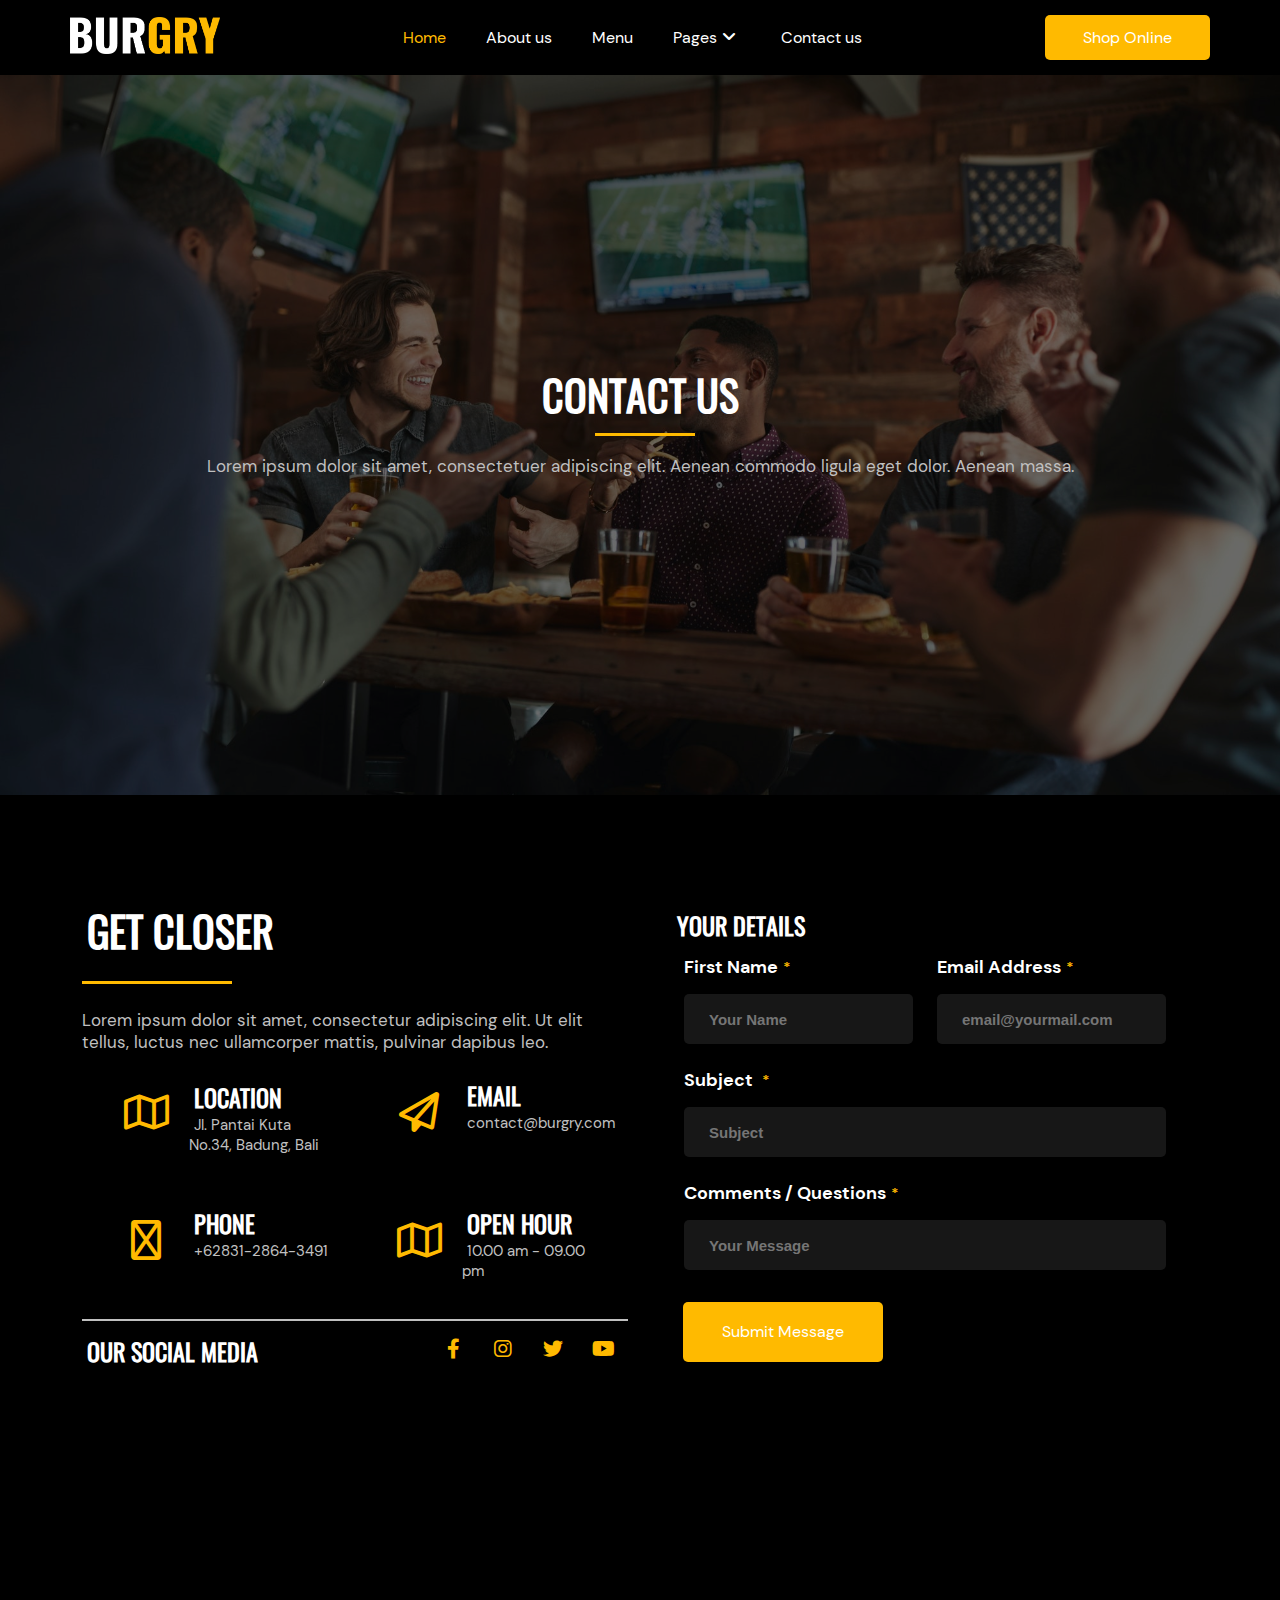
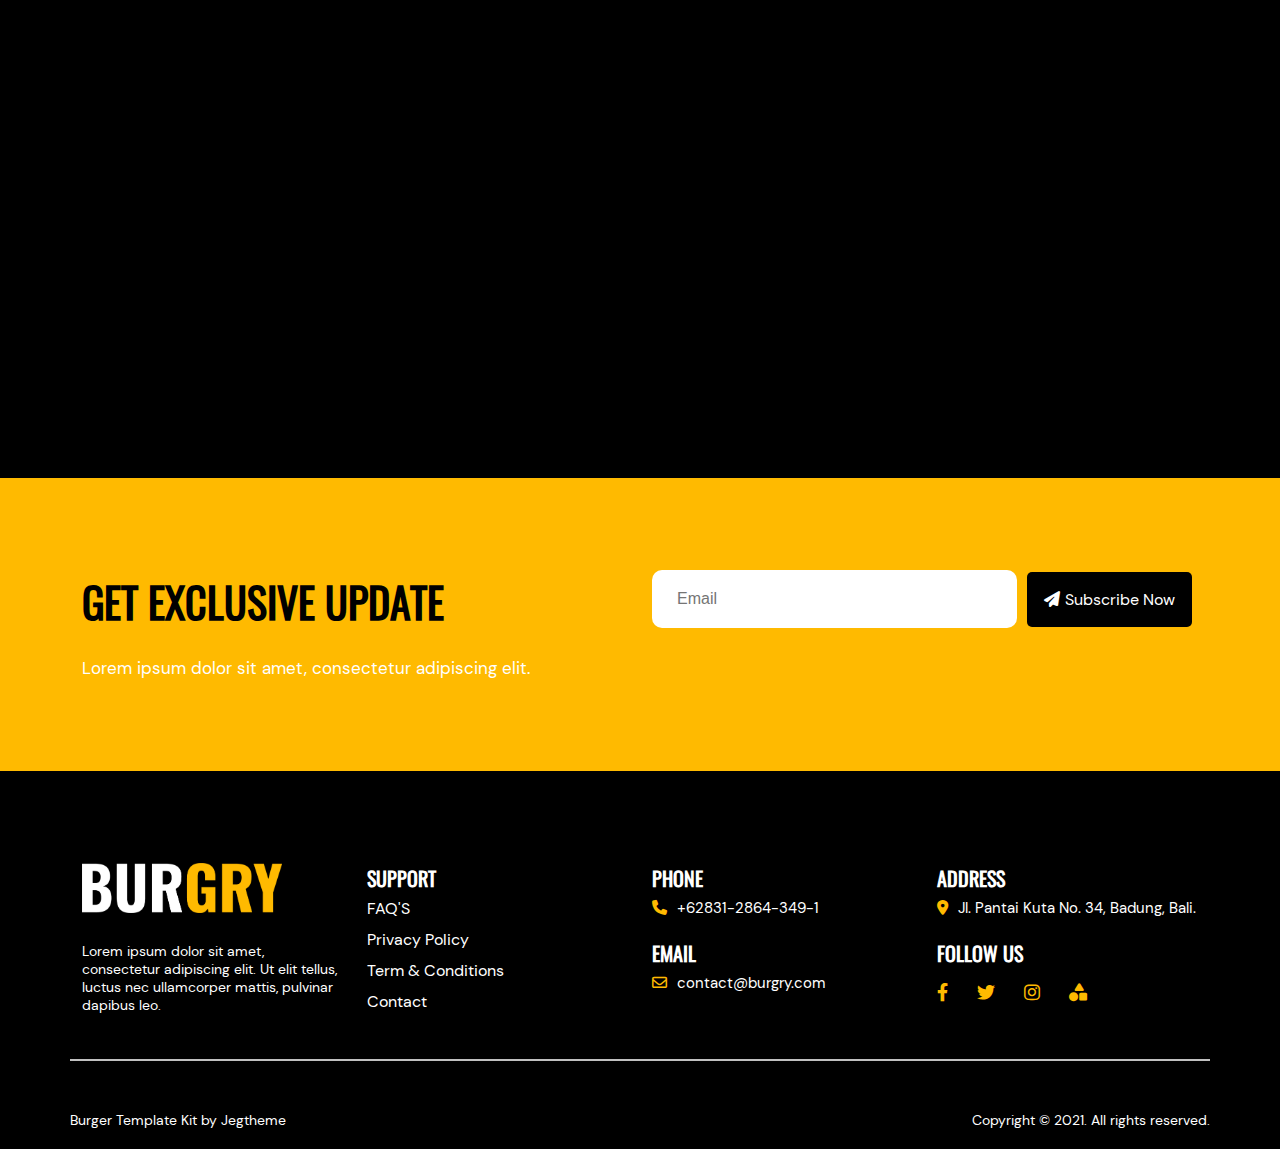
<file: burger & fast food/contactus.html>
<!DOCTYPE html>
<html lang="en">
<head>
    <meta charset="UTF-8">
    <meta http-equiv="X-UA-Compatible" content="IE=edge">
    <meta name="viewport" content="width=device-width, initial-scale=1.0">
    <title>project</title>
    <link rel="stylesheet" href="css/style.css">
    <link rel="stylesheet" href="css/media.css">
    <link rel="stylesheet" href="css/fonts.css">
    <link rel="stylesheet" href="css/all.min.css">
</head>
<body>
    <header>
        <div class="container">
            <div class="row justify-between align-center">
                <div class="logo">
                    <img src="img/logo.png" alt="">
                </div>
                <div class="menu">
                    <ul class="row">
                        <li>
                            <a href="index.html">Home</a>
                        </li>
                        <li>
                            <a href="about.html">About us</a>
                        </li>
                        <li>
                            <a href="menu.html">Menu</a>
                        </li>
                        <li>
                            <a href="pages.html">Pages<i class="fa-solid fa-angle-down"></i></a>
                        </li>
                        <li>
                            <a href="contactus.html">Contact us</a>
                        </li>
                    </ul>
                </div>
                <a href="#">
                    <div class="btn">
                        Shop Online
                    </div>
                </a>
            </div>
        </div>
    </header>
    <section>
        <div class="contect-us">
            <div class="container">
                    <h2>CONTACT US</h2>
                    <div class="devider1"></div>
                    <div>
                        <p>Lorem ipsum dolor sit amet, consectetuer adipiscing elit. Aenean
                            commodo ligula eget dolor. Aenean massa.
                        </p>
                    </div>
            </div>
        </div>
    </section>
    <section>
        <div class="details">
            <div class="container">
                <div class="row justify-center align-center">
                    <div class="xl-6">
                        <div class="information">
                            <h2>GET CLOSER</h2>
                            <div class="devider"></div>
                            <p>Lorem ipsum dolor sit amet, consectetur adipiscing elit. Ut elit tellus, luctus nec ullamcorper mattis, pulvinar dapibus leo.</p>
                        </div>
                        <div class="row">
                            <div class="xl-6 row justify-center align-center">
                               <div class="xl-4">
                                 <div class="box-icon">
                                    <i class="fa-regular fa-map"></i>
                                 </div>
                               </div>
                               <div class="xl-8">
                                 <h2>LOCATION</h2>
                                 <span>Jl. Pantai Kuta No.34, Badung, Bali</span>
                               </div>
                            </div>
                            <div class="xl-6 row">
                                <div class="xl-4">
                                    <div class="box-icon">
                                        <i class="fa-regular fa-paper-plane"></i>
                                    </div>
                                  </div>
                                  <div class="xl-8">
                                    <h2>EMAIL</h2>
                                    <span>contact@burgry.com</span>
                                  </div>
                            </div>
                            <div class="xl-6 row">
                                <div class="xl-4">
                                    <div class="box-icon">
                                        <i class="fa-solid fa-phone"></i>
                                    </div>
                                  </div>
                                  <div class="xl-8">
                                    <h2>PHONE</h2>
                                    <span>+62831-2864-3491</span>
                                  </div>
                            </div>
                            <div class="xl-6 row">
                                <div class="xl-4">
                                    <div class="box-icon">
                                       <i class="fa-regular fa-map"></i>
                                    </div>
                                  </div>
                                  <div class="xl-8">
                                    <h2>OPEN HOUR</h2>
                                    <span>10.00 am - 09.00 pm</span>
                                  </div>
                            </div>
                        </div>
                        <div class="span"></div>
                        <div class="row align-center justify-between">
                            <div>
                             <h2>OUR SOCIAL MEDIA</h2>
                            </div>
                             <div class="information-icons row">
                                <div class="box">
                                    <a href="#"><i class="fa-brands fa-facebook-f"></i></a>
                                </div>
                                <div class="box">
                                    <a href="#"> <i class="fa-brands fa-instagram"></i></a>
                                </div>
                                <div class="box">
                                    <a href="#"><i class="fa-brands fa-twitter"></i></a>
                                </div>
                                <div class="box">
                                    <i class="fa-brands fa-youtube"></i>
                                </div>
                             </div>
                         </div>
                    </div>
                    <div class="xl-6">
                       <div class="form">
                        <form>
                            <h2>YOUR DETAILS</h2>
                            <div class="row">
                                <div class="xl-6">
                                    <label>First Name<span>*</span></label>
                                    <input type="text" placeholder="Your Name">
                                </div>
                                <div class="xl-6">
                                    <label>Email Address<span>*</span></label>
                                    <input type="email" placeholder="email@yourmail.com">
                                </div>
                            </div>
                            <div class="xl-12">
                                <label>Subject <span>*</span></label>
                                <input type="text" placeholder="Subject">
                            </div>
                            <div class="xl-12" id="comments">
                                <label>Comments / Questions<span>*</span></label>
                                <input type="text" placeholder="Your Message">
                            </div>
                            <div class="btn">
                                Submit Message
                            </div>
                        </form>
                       </div>
                    </div>
                </div>
            </div>
        </div>
    </section>
    <section>
        <div class="google-map">
            <div class="container">
                <iframe src="https://www.google.com/maps/embed?pb=!1m18!1m12!1m3!1d59521.184003645525!2d72.71984925820313!3d21.189219099999995!2m3!1f0!2f0!3f0!3m2!1i1024!2i768!4f13.1!3m3!1m2!1s0x3be04d6e9202d0a3%3A0x52958cf5dd37e15!2sBurger%20King!5e0!3m2!1sen!2sin!4v1678611867132!5m2!1sen!2sin" width="100%" height="450" style="border:0;" allowfullscreen="" loading="lazy" referrerpolicy="no-referrer-when-downgrade"></iframe>
            </div>
        </div>
    </section>
    <section>
        <div class="subscribe">
            <div class="container">
                <div class="row">
                    <div class="xl-6">
                        <div class="content">
                            <h2>GET EXCLUSIVE UPDATE</h2>
                            <p>Lorem ipsum dolor sit amet, consectetur adipiscing elit.</p>
                        </div>
                    </div>
                    <div class="xl-6">
                       <div class="sub-now row align-center">
                        <input type="text" placeholder="Email">
                        <div class="btn">
                            <i class="fa-solid fa-paper-plane"></i>Subscribe Now
                        </div>
                       </div>
                    </div>
                </div>
            </div>
        </div>
    </section>
    <footer>
       <div class="container">
         <div class="row justify-between">
            <div class="xl-3">
                <div class="logo">
                    <img src="img/logo.png" alt="">
                </div>
                <p>Lorem ipsum dolor sit amet, consectetur adipiscing elit. Ut elit tellus, luctus nec ullamcorper mattis, pulvinar dapibus leo.</p>
            </div>
            <div class="xl-3">
                <h4>SUPPORT</h4>
                <div class="menu">
                    <ul>
                        <li><a href="#">FAQ'S</a></li>
                        <li><a href="#">Privacy Policy</a></li>
                        <li><a href="#">Term & Conditions</a></li>
                        <li><a href="#">Contact</a></li>
                    </ul>
                </div>
            </div>
            <div class="xl-3">
                <div class="information">
                    <h4>PHONE</h4>
                    <span><i class="fa-solid fa-phone"></i>+62831-2864-349-1</span>
                </div>
                <div class="information">
                    <h4>EMAIL</h4>
                    <span><i class="fa-regular fa-envelope"></i>contact@burgry.com</span>
                </div>
            </div>
            <div class="xl-3">
                <div class="information">
                    <h4>ADDRESS</h4>
                    <span><i class="fa-solid fa-location-dot"></i>Jl. Pantai Kuta No. 34, Badung, Bali.</span>
                </div>
                <div class="information-icons">
                    <h4>FOLLOW US</h4>
                    <a href="#"><i class="fa-brands fa-facebook-f"></i></a>
                    <a href="#"><i class="fa-brands fa-twitter"></i></a>
                    <a href="#"> <i class="fa-brands fa-instagram"></i></a>
                    <a href="#"><i class="fa-solid fa-shapes"></i></a>
                </div>
            </div>
            <div class="span"></div>
               <div><p>Burger Template Kit by Jegtheme</p></div>
                <div><p>Copyright © 2021. All rights reserved.</p></div>
         </div>
       </div>
    </footer>
</body>
</html>
</file>
<file: burger & fast food/css/style.css>
* {
  margin: 0;
  padding: 0;
  box-sizing: border-box;
  outline: none;
}

.container {
  max-width: 1140px;
  margin: 0 auto;
}

.row {
  display: flex;
  flex-wrap: wrap;
}

.justify-between {
  justify-content: space-between;
}

.justify-start {
  justify-content: flex-start;
}

.justify-center {
  justify-content: center;
}

.align-center {
  align-items: center;
}

a {
  text-decoration: none;
}

ul, ol {
  list-style: none;
}

.xs-1 {
  width: 8.3333%;
}

.xs-2 {
  width: 16.6666%;
}

.xs-3 {
  width: 24.99%;
}

.xs-4 {
  width: 33.33%;
}

.xs-5 {
  width: 41.99%;
}

.xs-6 {
  width: 50%;
}

.xs-7 {
  width: 58.33%;
}

.xs-8 {
  width: 66.66%;
}

.xs-9 {
  width: 75%;
}

.xs-10 {
  width: 83.32%;
}

.xs-11 {
  width: 91.65%;
}

.xs-12 {
  width: 100%;
}

.xs-1, .xs-2, .xs-3, .xs-4, .xs-5, .xs-6, .xs-7, .xs-8, .xs-9, .xs-10, .xs-11, .xs-12 .sm-1,
.sm-2, .sm-3, .sm-4, .sm-5, .sm-6, .sm-7, .sm-8, .sm-9, .sm-10, .sm-11, .sm-12 .md-1,
.md-2, .md-3, .md-4, .md-5, .md-6, .md-7, .md-8, .md-9, .md-10, .md-11, .md-12 .lg-1,
.lg-2, .lg-3, .lg-4, .lg-5, .lg-6, .lg-7, .lg-8, .lg-9, .lg-10, .lg-11, .lg-12 .xl-1,
.xl-2, .xl-3, .xl-4, .xl-5, .xl-6, .xl-7, .xl-8, .xl-9, .xl-10, .xl-11, .xl-12 {
  padding: 12px;
}

.devider {
  width: 150px;
  border-top: 3px solid #FFBA00;
  margin: 20px 0;
}

.devider1 {
  width: 100px;
  border-top: 3px solid #FFBA00;
  position: absolute;
  top: 47%;
  left: 46.5%;
  margin: 10px 0;
}

.dr {
  width: 150px;
  border-top: 3px solid #FFBA00;
  margin: 10px 0;
  position: absolute;
  left: 45%;
}

.details span, .counter .box span, footer .information span, .order-food .order-content .delivery-box span, .video .content span, .offer .offer-box span, .slider span {
  font-size: 18px;
  font-family: "DM Sans";
  color: #FFFFFF;
}

.food-menu .div {
  font-size: 20px;
  color: #FFBA00;
  font-family: "oswald";
  font-weight: 600;
}

.custmore-reviews .news-box a, .news-articale .news-box a {
  font-size: 22px;
  font-family: "Oswald";
  color: #FFFFFF;
}

header {
  background-color: #000000;
  padding: 15px 0;
}
header .logo img {
  width: 150px;
}
header .menu ul li:first-child a {
  color: #FFBA00;
}
header .menu ul li a {
  font-size: 16px;
  color: #FFFFFF;
  font-family: "DM Sans";
  padding: 0 20px;
}
header .menu ul li i {
  padding: 0 6px;
}
header .menu ul a:hover {
  color: #FFBA00;
}
header a .btn {
  width: 165px;
  height: 45px;
  background-color: #FFBA00;
  color: #FFFFFF;
  line-height: 45px;
  text-align: center;
  border-radius: 5px;
  font-family: "DM Sans";
}

.slider {
  background-image: linear-gradient(0deg, #000000 0%, rgba(0, 0, 0, 0.8901960784) 74%), url("../img/dark-wooden-background-with-flour-dust-e1627971410843.jpg");
  background-size: cover;
  padding: 60px 100px;
}
.slider .slider-img img {
  width: 100%;
}
.slider .slider-img:hover img {
  transform: translateY(-2%);
  transition: all 0.5s;
}
.slider .contant {
  margin-left: 30px;
}
.slider .contant h2 {
  font-size: 62px;
  color: #FFFFFF;
  font-family: "oswald";
  text-transform: uppercase;
  font-weight: 600;
}
.slider .contant p {
  font-size: 17px;
  font-family: "DM Sans";
  color: #C0C0C0;
  font-weight: 400;
  margin-top: 25px;
}
.slider i {
  font-size: 40px;
  color: #FFBA00;
  margin-bottom: 15px;
  margin-left: 30px;
}
.slider span {
  margin-left: 30px;
}
.slider .btn {
  width: 165px;
  height: 45px;
  background-color: #FFBA00;
  color: #FFFFFF;
  line-height: 45px;
  text-align: center;
  border-radius: 5px;
  font-family: "DM Sans";
  color: #000000;
  margin-left: 30px;
}

.mentor {
  background-color: #000000;
  padding: 40px 0;
}
.mentor .box, .mentor .box1, .mentor .box2 {
  width: 100%;
  height: 125px;
  background-color: #FFBA00;
  border-radius: 10px;
}
.mentor .box .box-img img, .mentor .box1 .box-img img, .mentor .box2 .box-img img {
  width: 100%;
}
.mentor .box h2, .mentor .box1 h2, .mentor .box2 h2 {
  font-size: 62px;
  color: #FFFFFF;
  font-family: "oswald";
  text-transform: uppercase;
  font-weight: 600;
  font-size: 24px;
}
.mentor .box p, .mentor .box1 p, .mentor .box2 p {
  font-size: 17px;
  font-family: "DM Sans";
  color: #C0C0C0;
  font-weight: 400;
  margin-top: 25px;
  color: #FFFFFF;
  margin-bottom: 5px;
}
.mentor .box a, .mentor .box1 a, .mentor .box2 a {
  font-size: 16px;
  color: #000000;
  font-family: "DM Sans";
}
.mentor .box1 {
  background-color: #007f5b;
}
.mentor .box1 a {
  color: #FFBA00;
}
.mentor .box2 {
  background-color: #d60000;
}
.mentor .box2 a {
  color: #FFBA00;
}

.offer {
  background-color: #000000;
  padding: 60px 0;
}
.offer .offer-box {
  width: 100%;
  height: auto;
  background-color: #171717;
  padding: 15px;
  border-radius: 10px;
}
.offer .offer-box span {
  color: #FFBA00;
  margin: none;
}
.offer .offer-box h2 {
  font-size: 62px;
  color: #FFFFFF;
  font-family: "oswald";
  text-transform: uppercase;
  font-weight: 600;
  font-size: 28px;
}
.offer .offer-box p {
  font-size: 17px;
  font-family: "DM Sans";
  color: #C0C0C0;
  font-weight: 400;
  margin-top: 25px;
}
.offer .offer-box a {
  font-size: 16px;
  color: #FFBA00;
  font-family: "DM Sans";
}
.offer .offer-box .offer-img img {
  width: 100%;
}

.tasted-food {
  background-color: #000000;
  padding: 30px 0;
}
.tasted-food .tasted-img img {
  width: 100%;
  border-radius: 10px;
}
.tasted-food h2 {
  font-size: 62px;
  color: #FFFFFF;
  font-family: "oswald";
  text-transform: uppercase;
  font-weight: 600;
  font-size: 42px;
}
.tasted-food p {
  font-size: 17px;
  font-family: "DM Sans";
  color: #C0C0C0;
  font-weight: 400;
  margin-top: 25px;
}
.tasted-food i {
  font-size: 14px;
  color: #FFBA00;
  font-weight: 600;
  margin-bottom: 10px;
}
.tasted-food ul li {
  font-size: 16px;
  color: #C0C0C0;
  font-family: "DM Sans";
}
.tasted-food .btn {
  width: 165px;
  height: 45px;
  background-color: #FFBA00;
  color: #FFFFFF;
  line-height: 45px;
  text-align: center;
  border-radius: 5px;
  font-family: "DM Sans";
  color: #171717;
}

.best-menu {
  background-color: #000000;
  padding: 30px 0 40px 0;
  text-align: center;
}
.best-menu h2 {
  font-size: 62px;
  color: #FFFFFF;
  font-family: "oswald";
  text-transform: uppercase;
  font-weight: 600;
  font-size: 42px;
}
.best-menu p {
  font-size: 17px;
  font-family: "DM Sans";
  color: #C0C0C0;
  font-weight: 400;
  margin-top: 25px;
}
.best-menu .btn {
  width: 165px;
  height: 45px;
  background-color: #FFBA00;
  color: #FFFFFF;
  line-height: 45px;
  text-align: center;
  border-radius: 5px;
  font-family: "DM Sans";
  width: 120px;
  height: 58px;
  line-height: 58px;
  margin: 20px 20px;
}
.best-menu .btn1 {
  width: 120px;
  height: 58px;
  background-color: #171717;
  line-height: 58px;
  text-align: center;
  color: #FFFFFF;
  border-radius: 5px;
  margin: 20px 20px;
  font-family: "DM Sans";
}
.best-menu .btn1:hover {
  background-color: #FFBA00;
  color: #171717;
}

.food-menu {
  background-color: #000000;
  padding-bottom: 20px;
}
.food-menu .food-box {
  width: 100%;
  height: 60%;
  background-color: #171717;
  padding: 20px;
  border-radius: 30px;
  margin-bottom: 15px;
  overflow: hidden;
}
.food-menu .food-box img {
  width: 100%;
}
.food-menu .food-box:hover {
  background-color: #FFBA00;
  transition: all 0.5s;
}
.food-menu .food-box img:hover {
  transform: scale(1.1);
  transition: all 0.5s;
}
.food-menu h2 {
  font-size: 62px;
  color: #FFFFFF;
  font-family: "oswald";
  text-transform: uppercase;
  font-weight: 600;
  font-size: 24px;
}
.food-menu p {
  font-size: 17px;
  font-family: "DM Sans";
  color: #C0C0C0;
  font-weight: 400;
  margin-top: 25px;
}
.video {
  width: 100%;
  height: 100vh;
  position: relative;
  text-align: center;
  display: flex;
  justify-content: center;
  align-items: center;
}
.video .back-video {
  position: absolute;
  right: 0;
  z-index: -1;
}
.video .content {
  text-align: center;
}
.video .content h2 {
  font-size: 62px;
  color: #FFFFFF;
  font-family: "oswald";
  text-transform: uppercase;
  font-weight: 600;
  font-size: 42px;
}
.video .content span {
  font-size: 17px;
  color: #C0C0C0;
}
.video .content p {
  font-size: 17px;
  font-family: "DM Sans";
  color: #C0C0C0;
  font-weight: 400;
  margin-top: 25px;
}
.video .content button {
  width: 65px;
  height: 65px;
  line-height: 65px;
  color: #FFFFFF;
  background-color: #FFBA00;
  border-radius: 50%;
  border: none;
  font-size: 25px;
}

.order-food {
  background-color: #000000;
  padding: 80px 0;
}
.order-food .order-img img {
  width: 100%;
}
.order-food .order-img img:hover {
  transform: translateY(-2%);
  transition: all 0.5s;
}
.order-food .order-content {
  padding: 50px;
}
.order-food .order-content h2 {
  font-size: 62px;
  color: #FFFFFF;
  font-family: "oswald";
  text-transform: uppercase;
  font-weight: 600;
  font-size: 42px;
}
.order-food .order-content p {
  font-size: 17px;
  font-family: "DM Sans";
  color: #C0C0C0;
  font-weight: 400;
  margin-top: 25px;
}
.order-food .order-content .delivery-box {
  width: 80%;
  height: 100%;
  background-color: #171717;
  padding: 15px;
  border-radius: 10px;
}
.order-food .order-content .delivery-box .sub-box {
  width: 75px;
  height: 75px;
  line-height: 75px;
  text-align: center;
  padding: 5px;
  border-radius: 10px;
  background-color: #FFBA00;
}
.order-food .order-content .delivery-box .sub-box i {
  font-size: 40px;
  color: #FFFFFF;
}
.order-food .order-content .delivery-box .sub-box i:hover {
  color: #171717;
  transition: all 0.5s;
}
.order-food .order-content .delivery-box span {
  font-weight: 600;
}
.order-food .order-content .delivery-box p {
  font-size: 17px;
  font-family: "DM Sans";
  color: #C0C0C0;
  font-weight: 400;
  margin-top: 25px;
  margin-top: 10px;
}
.order-food .app-img img {
  width: 150px;
  margin: 20px 10px;
}
.order-food .app-img img:hover {
  transform: translateY(-10%);
  transition: all 0.5s;
}

.custmore-review, .custmore-reviews {
  background-color: #171717;
  padding-top: 100px;
  text-align: center;
}
.custmore-review .menu-contant h2, .custmore-reviews .menu-contant h2 {
  font-size: 62px;
  color: #FFFFFF;
  font-family: "oswald";
  text-transform: uppercase;
  font-weight: 600;
}
.custmore-review .menu-contant p, .custmore-reviews .menu-contant p {
  font-size: 17px;
  font-family: "DM Sans";
  color: #C0C0C0;
  font-weight: 400;
  margin-top: 25px;
  margin-top: 25px;
}

.custmore-review-name {
  background-color: #171717;
  padding-bottom: 100px;
}
.custmore-review-name .custmore-box {
  width: 100%;
  height: 100%;
  padding: 20px;
  background-color: #171717;
  border-radius: 10px;
}
.custmore-review-name p {
  font-size: 17px;
  font-family: "DM Sans";
  color: #C0C0C0;
  font-weight: 400;
  margin-top: 25px;
}
.custmore-review-name img {
  width: 60px;
  border-radius: 50%;
}
.custmore-review-name h2 {
  font-size: 62px;
  color: #FFFFFF;
  font-family: "oswald";
  text-transform: uppercase;
  font-weight: 600;
  font-size: 18px;
}
.custmore-review-name i {
  font-size: 60px;
  color: #FFBA00;
}

.special-offer {
  background-image: url("../img/three-men-enjoying-burgers-and-beer-in-bar-e1627971474996.jpg");
  width: 100%;
  height: 80vh;
  background-repeat: no-repeat;
  background-size: cover;
  background-color: rgba(0, 0, 0, 0.562);
  background-blend-mode: darken;
}
.special-offer h2 {
  font-size: 62px;
  color: #FFFFFF;
  font-family: "oswald";
  text-transform: uppercase;
  font-weight: 600;
  font-size: 42px;
}
.special-offer p {
  font-size: 17px;
  font-family: "DM Sans";
  color: #C0C0C0;
  font-weight: 400;
  margin-top: 25px;
}
.special-offer a .btn {
  width: 165px;
  height: 45px;
  background-color: #FFBA00;
  color: #FFFFFF;
  line-height: 45px;
  text-align: center;
  border-radius: 5px;
  font-family: "DM Sans";
  width: 200px;
  color: #171717;
  margin-top: 20px;
}

.custmore-reviews, .news-articale {
  background-color: #000000;
}
.custmore-reviews .news-box, .news-articale .news-box {
  width: 100%;
  background-color: #000000;
  position: relative;
}
.custmore-reviews .news-box img, .news-articale .news-box img {
  width: 100%;
  border-radius: 5px;
  margin-bottom: 10px;
}
.custmore-reviews .news-box .btn1, .news-articale .news-box .btn1 {
  width: 70px;
  height: 50px;
  background-color: #000000;
  line-height: 58px;
  text-align: center;
  color: #FFBA00;
  border-radius: 5px;
  font-family: "DM Sans";
  position: absolute;
  top: 47%;
  left: 0;
}
.custmore-reviews .news-box p, .news-articale .news-box p {
  font-size: 17px;
  font-family: "DM Sans";
  color: #C0C0C0;
  font-weight: 400;
  margin-top: 25px;
  margin: 10px 0;
}
.custmore-reviews .news-box .read a, .news-articale .news-box .read a {
  color: #FFBA00;
  font-size: 16px;
}
.custmore-reviews .news-box .read i, .news-articale .news-box .read i {
  margin-left: 5px;
}

.news-articale {
  padding-bottom: 80px;
}

.subscribe {
  background-color: #FFBA00;
  padding: 80px 0;
}
.subscribe .content h2 {
  font-size: 62px;
  color: #FFFFFF;
  font-family: "oswald";
  text-transform: uppercase;
  font-weight: 600;
  font-size: 42px;
  color: #000000;
}
.subscribe .content p {
  font-size: 17px;
  font-family: "DM Sans";
  color: #C0C0C0;
  font-weight: 400;
  margin-top: 25px;
  color: #FFFFFF;
}
.subscribe .sub-now input {
  width: 365px;
  height: 58px;
  background-color: #FFFFFF;
  border-radius: 10px;
  color: #C0C0C0;
  border: none;
  padding: 16px 0 16px 25px;
  font-size: 16px;
}
.subscribe .sub-now .btn {
  width: 165px;
  height: 45px;
  background-color: #FFBA00;
  color: #FFFFFF;
  line-height: 45px;
  text-align: center;
  border-radius: 5px;
  font-family: "DM Sans";
  background-color: #000000;
  height: 55px;
  margin-left: 10px;
  line-height: 55px;
}
.subscribe .sub-now i {
  margin-right: 5px;
}
.subscribe .sub-now input:hover {
  border: 2px solid #171717;
}

footer {
  background-color: #000000;
  padding: 80px 0 20px 0;
}
footer .logo img {
  width: 200px;
}
footer p {
  font-size: 17px;
  font-family: "DM Sans";
  color: #C0C0C0;
  font-weight: 400;
  margin-top: 25px;
  font-size: 16px;
}
footer h4 {
  font-size: 20px;
  font-family: "Oswald";
  color: #FFFFFF;
  font-weight: 600;
  padding-bottom: 5px;
}
footer .menu ul li {
  padding-bottom: 10px;
}
footer .menu ul li a {
  font-size: 16px;
  font-family: "DM Sans";
  color: #FFFFFF;
  font-weight: 300;
}
footer .menu ul li:hover a {
  color: #FFBA00;
  transition: all 0.5s;
}
footer .information {
  padding-bottom: 20px;
}
footer .information span {
  font-size: 15px;
  padding-top: 8px;
}
footer .information span i {
  color: #FFBA00;
  padding-right: 10px;
}
footer span:hover {
  color: #FFBA00;
  transition: all 0.5s;
}
footer .information-icons a i {
  color: #FFBA00;
  font-size: 18px;
  padding-right: 25px;
  padding-top: 10px;
}
footer .information-icons i:hover {
  color: #FFFFFF;
}
footer .span {
  width: 100%;
  border: 0.1px solid #C0C0C0;
  margin: 25px 0;
}
footer p {
  font-size: 14px;
  color: #FFFFFF;
}

.about-us, .pages, .contect-us {
  width: 100%;
  height: 80vh;
  text-align: center;
  background-image: url("../img/burgers-with-beef-and-sauces--e1627971510961.jpg");
  background-size: cover;
  background-color: rgba(0, 0, 0, 0.562);
  background-blend-mode: darken;
  display: flex;
  justify-content: center;
  align-items: center;
}
.about-us h2, .pages h2, .contect-us h2 {
  font-size: 62px;
  color: #FFFFFF;
  font-family: "oswald";
  text-transform: uppercase;
  font-weight: 600;
  font-size: 42px;
}
.about-us p, .pages p, .contect-us p {
  font-size: 17px;
  font-family: "DM Sans";
  color: #C0C0C0;
  font-weight: 400;
  margin-top: 25px;
  margin: 30px 0;
}

.tasted-food .food-sing {
  margin-top: 20px;
}
.tasted-food .food-sing img {
  width: 100%;
}
.tasted-food .food-sing h2 {
  font-size: 18px;
  font-family: "DM Sans";
}

.counter {
  background-color: #000000;
  padding: 40px 0 40px 0;
}
.counter .box {
  width: 100%;
  background-color: #171717;
  padding: 20px;
  border-radius: 10px;
  text-align: center;
}
.counter .box i {
  font-size: 50px;
  color: #FFBA00;
}
.counter .box span {
  font-size: 38px;
  font-family: "Oswald";
}
.counter .box span sup i {
  font-size: 16px;
  position: absolute;
  padding: 15px 10px;
}
.counter .box p {
  font-size: 17px;
  font-family: "DM Sans";
  color: #C0C0C0;
  font-weight: 400;
  margin-top: 25px;
}

.best-chif {
  background-color: #000000;
  text-align: center;
  padding-top: 40px;
}
.best-chif h2 {
  font-size: 62px;
  color: #FFFFFF;
  font-family: "oswald";
  text-transform: uppercase;
  font-weight: 600;
}
.best-chif p {
  font-size: 17px;
  font-family: "DM Sans";
  color: #C0C0C0;
  font-weight: 400;
  margin-top: 25px;
}

.chif-imgs, .chif-imgs1 {
  background-color: #000000;
  padding-bottom: 60px;
}
.chif-imgs .chif-img img, .chif-imgs1 .chif-img img {
  width: 100%;
  border-radius: 10px;
}

.pages {
  background-image: url("../img/female-chef-talking-with-waiter-by-colleague-at-kitchen.jpg");
  background-size: cover;
}

.chif-imgs1 {
  padding-top: 60px;
}

.contect-us {
  background-image: url("../img/male-friends-drinking-beer-and-eating-burgers-in-sports-bar.jpg");
  background-size: cover;
}

.details {
  background-color: #000000;
  padding: 80px 0;
}
.details .information h2 {
  font-size: 62px;
  color: #FFFFFF;
  font-family: "oswald";
  text-transform: uppercase;
  font-weight: 600;
  font-size: 42px;
}
.details .information p {
  font-size: 17px;
  font-family: "DM Sans";
  color: #C0C0C0;
  font-weight: 400;
  margin-top: 25px;
}
.details .box-icon {
  width: 80px;
  height: 80px;
  text-align: center;
  border-radius: 5px;
  line-height: 90px;
}
.details .box-icon i {
  font-size: 40px;
  color: #FFBA00;
  font-weight: 100;
}
.details .box-icon:hover {
  background-color: #FFBA00;
}
.details .box-icon:hover i:hover {
  color: #171717;
}
.details h2 {
  font-size: 62px;
  color: #FFFFFF;
  font-family: "oswald";
  text-transform: uppercase;
  font-weight: 600;
  font-size: 24px;
  margin-left: 5px;
}
.details span {
  font-size: 15px;
  color: #C0C0C0;
  margin-left: 5px;
}
.details .span {
  width: 100%;
  border: 0.1px solid #C0C0C0;
  margin: 10px 0;
}
.details .information-icons .box {
  width: 40px;
  height: 40px;
  text-align: center;
  line-height: 40px;
  border-radius: 5px;
  margin: 0 5px;
}
.details .information-icons .box i {
  color: #FFBA00;
  font-size: 20px;
}
.details .information-icons .box:hover {
  background-color: #FFBA00;
}
.details .information-icons .box:hover i {
  color: #171717;
}
.details .form {
  padding: 20px;
}
.details .form form h2 {
  font-size: 62px;
  color: #FFFFFF;
  font-family: "oswald";
  text-transform: uppercase;
  font-weight: 600;
  font-size: 24px;
  font-family: "Oswald";
}
.details .form form label {
  font-size: 18px;
  font-family: "DM Sans";
  color: #FFFFFF;
  font-weight: 600;
}
.details .form form label span {
  color: #FFBA00;
}
.details .form form input {
  background-color: #171717;
  width: 100%;
  height: 50px;
  margin-top: 15px;
  padding: 15px 25px;
  border-radius: 5px;
  font-weight: 600;
  font-size: 15px;
  color: #C0C0C0;
  border: none;
}
.details .form form .btn {
  width: 165px;
  height: 45px;
  background-color: #FFBA00;
  color: #FFFFFF;
  line-height: 45px;
  text-align: center;
  border-radius: 5px;
  font-family: "DM Sans";
  margin-left: 11px;
  height: 60px;
  width: 200px;
  line-height: 60px;
  margin-top: 20px;
}

.google-map {
  background-color: #000000;
  padding: 30px 0 120px 0;
}/*# sourceMappingURL=style.css.map */
</file>
<file: burger & fast food/css/media.css>
@media(max-width:575px){
    
 }
 @media(min-width:576px){
     .sm-1{
         width: 8.3333%;
     }
     .sm-2{
       width: 16.6666%;
     }
     .sm-3{
       width: 24.99%;
     }
     .sm-4{
       width: 33.33%;
     }
     .sm-5{
       width: 41.99%;
     }
     .sm-6{
       width: 50%;
     }
     .sm-7{
       width: 58.33%;
     }
     .sm-8{
       width: 66.66%;
     }
     .sm-9{
       width: 75%;
     }
     .sm-10{
       width: 83.32%;
     }
     .sm-11{
       width: 91.65%;
     }
     .sm-12{
       width: 100%;
     }
 }
 @media(min-width:768px){
     .md-1{
         width: 8.3333%;
     }
     .md-2{
       width: 16.6666%;
     }
     .md-3{
       width: 24.99%;
     }
     .md-4{
       width: 33.33%;
     }
     .md-5{
       width: 41.99%;
     }
     .md-6{
       width: 50%;
     }
     .md-7{
       width: 58.33%;
     }
     .md-8{
       width: 66.66%;
     }
     .md-9{
       width: 75%;
     }
     .md-10{
       width: 83.32%;
     }
     .md-11{
       width: 91.65%;
     }
     .md-12{
       width: 100%;
     }
    
 }
 @media(min-width:991px){
     .lg-1{
         width: 8.3333%;
     }
     .lg-2{
       width: 16.6666%;
     }
     .lg-3{
       width: 25%;
     }
     .lg-4{
       width: 33.33%;
     }
     .lg-5{
       width: 41.99%;
     }
     .lg-6{
       width: 50%;
     }
     .lg-7{
       width: 58.33%;
     }
     .lg-8{
       width: 66.66%;
     }
     .lg-9{
       width: 75%;
     }
     .lg-10{
       width: 83.32%;
     }
     .lg-11{
       width: 91.65%;
     }
     .lg-12{
       width: 100%;
     }
 }
 @media(min-width:1200px){
     .xl-1{
         width: 8.3333%;
     }
     .xl-2{
       width: 16.6666%;
     }
     .xl-3{
       width: 24.99%;
     }
     .xl-4{
       width: 33.33%;
     }
     .xl-5{
       width: 41.99%;
     }
     .xl-6{
       width: 50%;
     }
     .xl-7{
       width: 58.33%;
     }
     .xl-8{
       width: 66.66%;
     }
     .xl-9{
       width: 75%;
     }
     .xl-10{
       width: 83.32%;
     }
     .xl-11{
       width: 91.65%;
     }
     .xl-12{
       width: 100%;
     }
 }
</file>
<file: burger & fast food/css/fonts.css>
@font-face {
    font-family: 'DM Sans';
    src: url('../fonts/DMSans-Italic.woff2') format('woff2'),
        url('../fonts/DMSans-Italic.woff') format('woff');
    font-weight: normal;
    font-style: italic;
    font-display: swap;
}

@font-face {
    font-family: 'DM Sans';
    src: url('../fonts/DMSans-Medium.woff2') format('woff2'),
        url('../fonts/DMSans-Medium.woff') format('woff');
    font-weight: 500;
    font-style: normal;
    font-display: swap;
}

@font-face {
    font-family: 'DM Sans';
    src: url('../fonts/DMSans-BoldItalic.woff2') format('woff2'),
        url('../fonts/DMSans-BoldItalic.woff') format('woff');
    font-weight: bold;
    font-style: italic;
    font-display: swap;
}

@font-face {
    font-family: 'DM Sans';
    src: url('../fonts/DMSans-MediumItalic.woff2') format('woff2'),
        url('../fonts/DMSans-MediumItalic.woff') format('woff');
    font-weight: 500;
    font-style: italic;
    font-display: swap;
}

@font-face {
    font-family: 'DM Sans';
    src: url('../fonts/DMSans-Regular.woff2') format('woff2'),
        url('../fonts/DMSans-Regular.woff') format('woff');
    font-weight: normal;
    font-style: normal;
    font-display: swap;
}

@font-face {
    font-family: 'DM Sans';
    src: url('../fonts/DMSans-Bold.woff2') format('woff2'),
        url('../fonts/DMSans-Bold.woff') format('woff');
    font-weight: bold;
    font-style: normal;
    font-display: swap;
}

@font-face {
    font-family: 'Oswald';
    src: url('../fonts/Oswald-Regular.woff2') format('woff2'),
        url('../fonts/Oswald-Regular.woff') format('woff');
    font-weight: normal;
    font-style: normal;
    font-display: swap;
}
</file>
